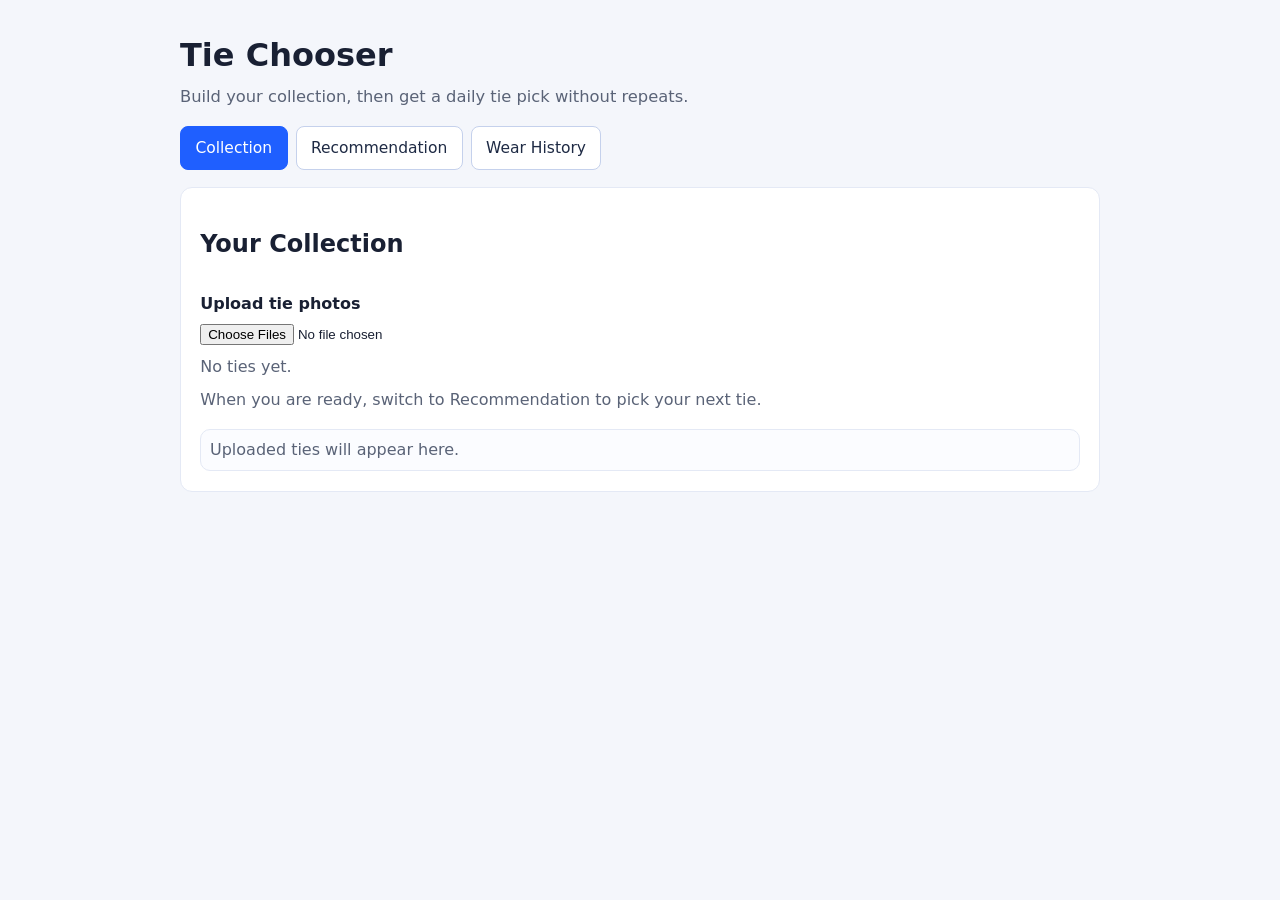
<file: index.html>
<!doctype html>
<html lang="en">
  <head>
    <meta charset="UTF-8" />
    <meta name="viewport" content="width=device-width, initial-scale=1.0" />
    <title>Tie Chooser</title>
    <link rel="stylesheet" href="./styles.css" />
  </head>
  <body>
    <main class="app">
      <header class="app-header">
        <h1>Tie Chooser</h1>
        <p>Build your collection, then get a daily tie pick without repeats.</p>
      </header>

      <nav class="page-nav" aria-label="Pages">
        <a id="nav-collection" class="page-link" href="./index.html?page=collection">Collection</a>
        <a id="nav-recommendation" class="page-link" href="./index.html?page=recommendation">Recommendation</a>
        <a id="nav-history" class="page-link" href="./index.html?page=history">Wear History</a>
      </nav>

      <section id="collection-screen" class="panel upload-panel">
        <h2>Your Collection</h2>
        <label class="file-label" for="tie-upload">Upload tie photos</label>
        <input id="tie-upload" type="file" accept="image/*" multiple />
        <p id="collection-count" class="muted"></p>
        <p class="muted">When you are ready, switch to Recommendation to pick your next tie.</p>

        <ul id="collection-list" class="collection-list"></ul>
      </section>

      <section id="recommendation-screen" class="panel hidden">
        <h2>Recommendation</h2>
        <div id="recommendation-card" class="recommendation-card empty">
          <p>Click "Recommend a Tie" to get today's pick.</p>
        </div>
        <div class="actions">
          <button id="recommend-button" type="button">Recommend a Tie</button>
          <button id="wear-button" type="button" disabled>Wear This Tie</button>
        </div>
      </section>

      <section id="history-screen" class="panel hidden">
        <h2>Wear History</h2>
        <ul id="history-list" class="history-list"></ul>
      </section>
    </main>

    <script src="./script.js"></script>
  </body>
</html>
</file>
<file: styles.css>
* {
  box-sizing: border-box;
}

:root {
  --surface: #ffffff;
  --surface-alt: #fbfcff;
  --bg: #f4f6fb;
  --text: #192033;
  --muted: #5a6377;
  --border: #e4e9f5;
  --border-strong: #c5d1ec;
  --brand: #1f5fff;
  --radius: 12px;
}

body {
  margin: 0;
  font-family: Inter, system-ui, -apple-system, Segoe UI, Roboto, sans-serif;
  background: var(--bg);
  color: var(--text);
  line-height: 1.45;
}

.app {
  width: min(920px, 100% - 2rem);
  margin: clamp(1rem, 3vw, 2rem) auto;
  display: grid;
  gap: clamp(0.75rem, 1.8vw, 1.1rem);
}

.page-nav {
  display: flex;
  gap: 0.5rem;
  flex-wrap: wrap;
}

.page-link {
  border: 1px solid var(--border-strong);
  background: var(--surface);
  color: #1e2a44;
  border-radius: 8px;
  padding: 0.6rem 0.9rem;
  cursor: pointer;
  font-size: clamp(0.9rem, 2.2vw, 0.97rem);
  text-decoration: none;
  min-height: 42px;
  display: inline-flex;
  align-items: center;
}

.page-link.active {
  background: var(--brand);
  color: #fff;
  border-color: var(--brand);
}

.app-header h1 {
  margin: 0;
  font-size: clamp(1.45rem, 3.5vw, 2rem);
}

.app-header p {
  margin: 0.4rem 0 0;
  color: var(--muted);
  font-size: clamp(0.95rem, 2.2vw, 1.02rem);
}

.panel {
  background: var(--surface);
  border: 1px solid var(--border);
  border-radius: var(--radius);
  padding: clamp(0.85rem, 2.5vw, 1.2rem);
}

.upload-panel {
  display: grid;
  gap: 0.6rem;
}

.file-label {
  font-weight: 600;
}

.muted {
  margin: 0;
  color: var(--muted);
}

.collection-list {
  list-style: none;
  margin: 0.5rem 0 0;
  padding: 0;
  display: grid;
  grid-template-columns: repeat(auto-fill, minmax(120px, 1fr));
  gap: 0.6rem;
}

.collection-item {
  border: 1px solid var(--border);
  border-radius: 10px;
  background: var(--surface-alt);
  padding: 0.55rem;
  display: grid;
  gap: 0.45rem;
}

.collection-empty {
  grid-column: 1 / -1;
  color: var(--muted);
}

.collection-thumbnail {
  width: 100%;
  aspect-ratio: 1 / 1;
  object-fit: cover;
  border-radius: 8px;
  border: 1px solid #d7dfef;
}

.collection-name {
  display: block;
  font-size: 0.9rem;
  color: #1e2a44;
  overflow: hidden;
  text-overflow: ellipsis;
  white-space: nowrap;
}

.actions button {
  border: 1px solid var(--border-strong);
  background: var(--surface);
  color: #1e2a44;
  border-radius: 8px;
  padding: 0.6rem 0.85rem;
  cursor: pointer;
  font-size: clamp(0.9rem, 2.2vw, 0.95rem);
  min-height: 42px;
}

.recommendation-card {
  min-height: clamp(220px, 45vw, 280px);
  display: grid;
  place-items: center;
  border: 1px dashed #cdd7ef;
  border-radius: 12px;
  padding: clamp(0.8rem, 2.2vw, 1rem);
}

.recommendation-card img {
  max-width: 100%;
  max-height: min(48vh, 300px);
  border-radius: 10px;
  object-fit: cover;
}

.recommendation-meta {
  text-align: center;
  margin-top: 0.75rem;
}

.recommendation-meta p {
  margin: 0.2rem 0;
}

.actions {
  margin-top: 1rem;
  display: flex;
  gap: 0.5rem;
  flex-wrap: wrap;
}

button:disabled {
  opacity: 0.55;
  cursor: not-allowed;
}

.history-list {
  list-style: none;
  margin: 0.75rem 0 0;
  padding: 0;
  display: grid;
  gap: 0.55rem;
}

.history-item {
  border: 1px solid var(--border);
  border-radius: 10px;
  padding: 0.65rem;
  background: var(--surface-alt);
  display: flex;
  align-items: center;
  gap: 0.7rem;
}

.history-details {
  min-width: 0;
}

.history-details strong,
.history-details span {
  overflow-wrap: anywhere;
  word-break: break-word;
}

.history-thumbnail {
  width: 52px;
  height: 52px;
  object-fit: cover;
  border-radius: 8px;
  border: 1px solid #d7dfef;
  flex-shrink: 0;
}

.history-item strong {
  display: block;
}

.hidden {
  display: none;
}

@media (max-width: 700px) {
  .page-nav {
    display: grid;
    grid-template-columns: 1fr;
  }

  .page-link {
    width: 100%;
    justify-content: center;
  }

  .actions {
    display: grid;
    grid-template-columns: 1fr;
  }

  .actions button {
    width: 100%;
  }

  .collection-list {
    grid-template-columns: repeat(2, minmax(0, 1fr));
  }
}

@media (max-width: 430px) {
  .app {
    width: min(920px, 100% - 1rem);
  }

  .panel {
    border-radius: 10px;
  }

  .collection-list {
    grid-template-columns: 1fr;
  }

  .history-item {
    align-items: flex-start;
    gap: 0.6rem;
    padding: 0.6rem;
  }

  .history-thumbnail {
    width: 46px;
    height: 46px;
  }
}
</file>
